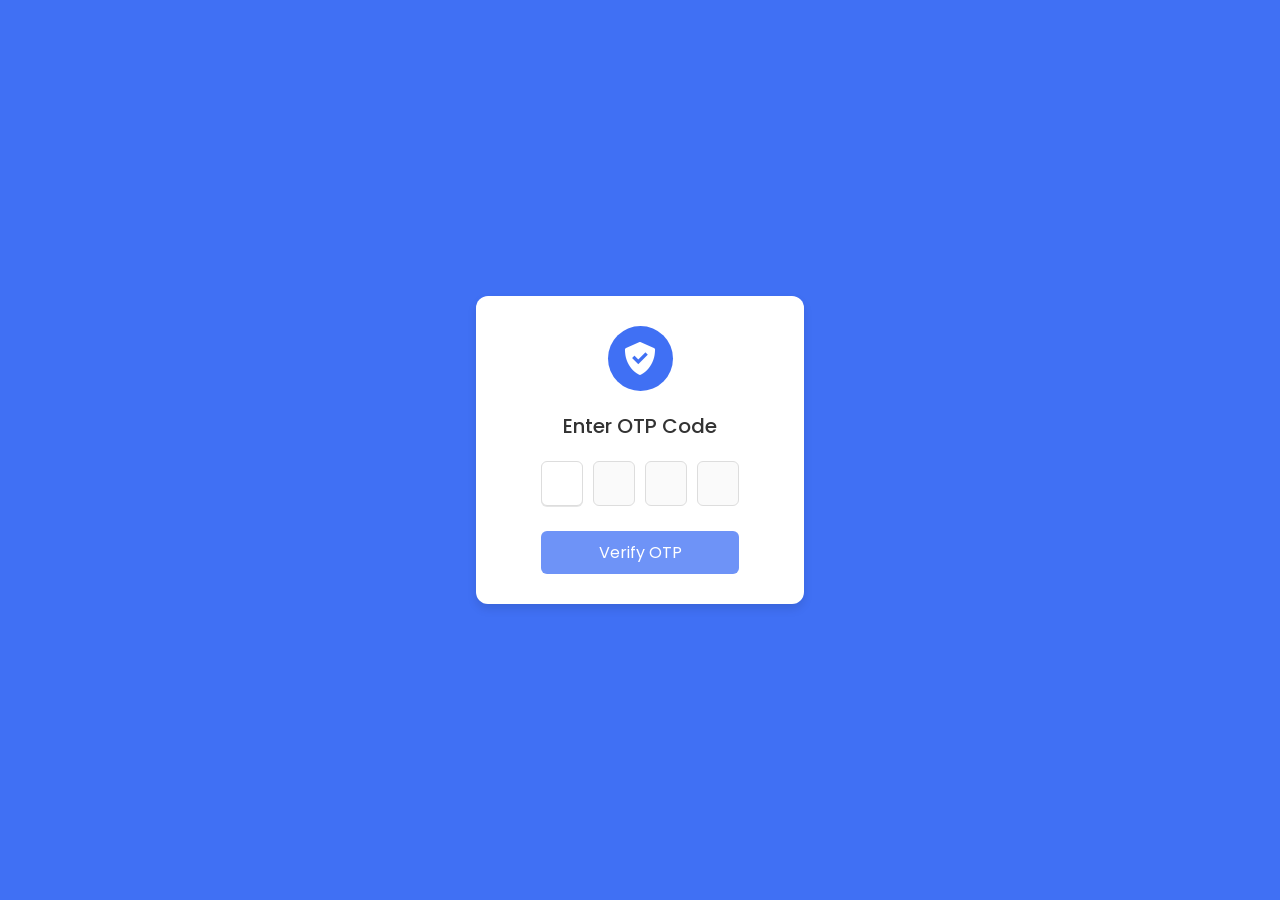
<file: Otp input verification form/index.html>
<!DOCTYPE html>
<!-- Coding by CodingLab || www.codinglabweb.com -->
<html lang="en">
  <head>
    <meta charset="UTF-8" />
    <meta http-equiv="X-UA-Compatible" content="IE=edge" />
    <meta name="viewport" content="width=device-width, initial-scale=1.0" />
    <title>OTP Verification Form</title>
    <link rel="stylesheet" href="style.css" />
    <!-- Boxicons CSS -->
    <link href="https://unpkg.com/boxicons@2.1.4/css/boxicons.min.css" rel="stylesheet" />
    <script src="script.js" defer></script>
  </head>
  <body>
    <div class="container">
      <header>
        <i class="bx bxs-check-shield"></i>
      </header>
      <h4>Enter OTP Code</h4>
      <form action="#">
        <div class="input-field">
          <input type="number" />
          <input type="number" disabled />
          <input type="number" disabled />
          <input type="number" disabled />
        </div>
        <button>Verify OTP</button>
      </form>
    </div>
  </body>
</html>
</file>
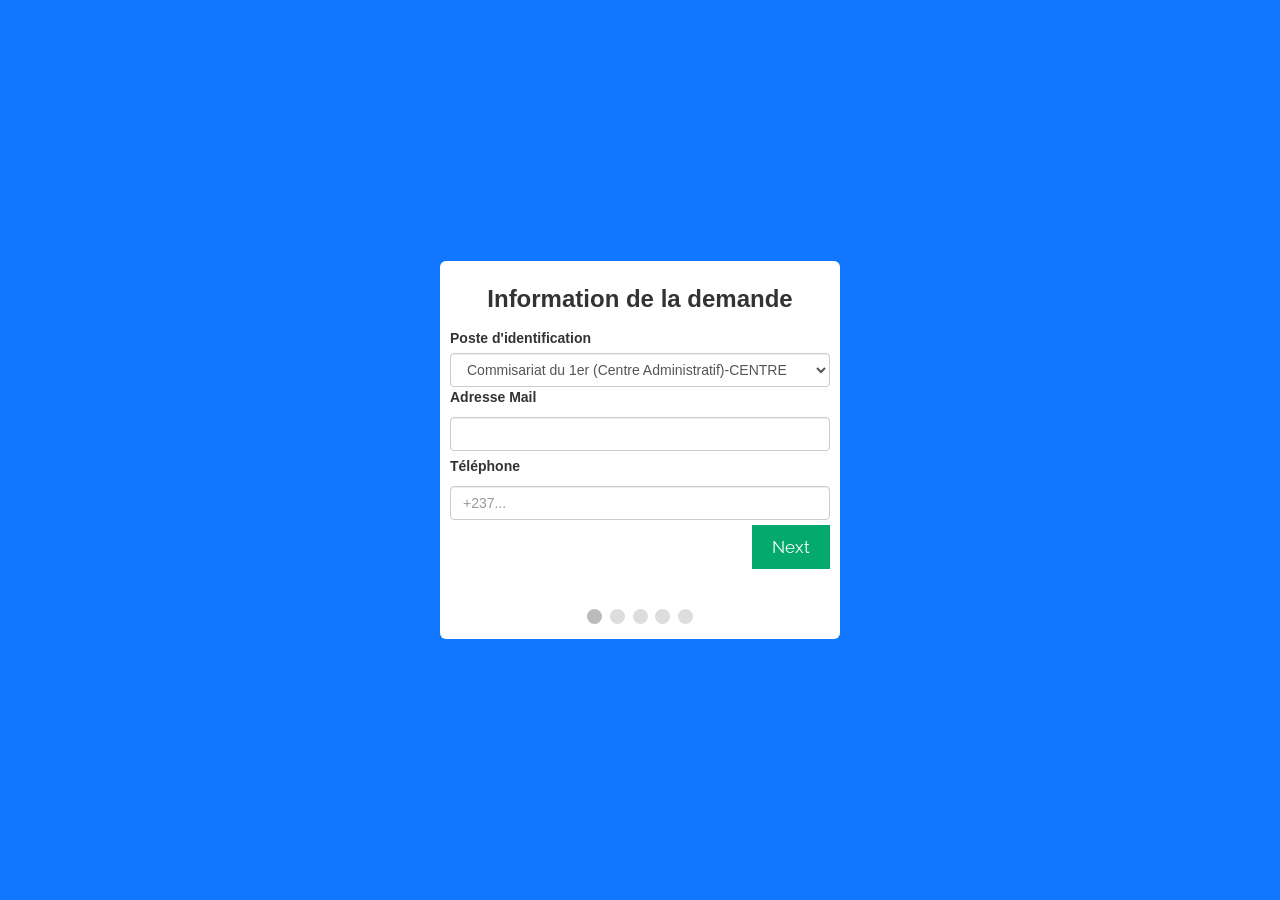
<file: public/form/formregister.html>
<!DOCTYPE html>
<html>
    <head>
        <meta charset="utf-8" >
        <title>E.Card</title>
        <meta name="viewport" content="width=device-width, initial-scale=1.0">
        <link href="https://fonts.googleapis.com/css?family=Raleway" rel="stylesheet">
        <link rel="stylesheet" href="../css/bootstrap.min.css">
        <link rel="shortcut icon" href ="../images/logo.png">
        <link rel="stylesheet" href="../style/formregister.css">
        <script src="../js/bootstrap.js"></script>
    </head>
      
    <body>

        <form id="regForm" action="../../php/insertion.php" method="post">
            <h3>Information de la demande</h3>
            <!-- un onglet pour chaque étapes du formulaires: -->
            <div class="tab">
                <label class="mb-3">Poste d'identification</label>
                <select name="poste_identification" id="" class="form-control">
                    <option value="Commisariat du 1er (Centre Administratif)-CENTRE">Commisariat du 1er (Centre Administratif)-CENTRE</option>
                    <option value="Commisariat 2eme (Mokolo)-CENTRE">Commisariat 2eme (Mokolo)-CENTRE</option>
                    <option value="Commisariat 3eme (Nkoldongo)-CENTRE">Commisariat 3eme (Nkoldongo)-CENTRE</option>
                    <option value="Commisariat 5eme (Ngoa-Ekellé)-CENTRE">Commisariat 5eme (Ngoa-Ekellé)-CENTRE</option>
                    <option value="Commisariat 6eme (Etoudi)-CENTRE">Commisariat 6eme (Etoudi)-CENTRE</option>
                    <option value="Commisariat 10eme (Bastos)-CENTRE">Commisariat 10eme (Bastos)-CENTRE</option>
                    <option value="Commisariat 17eme (Messassi)-CENTRE">Commisariat 17eme (Messassi)-CENTRE</option>
                    <option value="Commisariat 18eme (Ngousso)-CENTRE">Commisariat 18eme (Ngousso)-CENTRE</option>
                    <option value="Commisariat 8eme (Mbankolo)-CENTRE">Commisariat 8eme (Mbankolo)-CENTRE</option>
                    <option value="Commisariat 11eme (Cite Verte)-CENTRE">Commisariat 11eme (Cite Verte)-CENTRE</option>
                    <option value="Commisariat 12eme (Nkolbison)-CENTRE">Commisariat 12eme (Nkolbison)-CENTRE</option>
                    <option value="Commisariat 7eme (Efoulan)-CENTRE">Commisariat 7eme (Efoulan)-CENTRE</option>
                    <option value="Commisariat 9eme (Medong)-CENTRE">Commisariat 9eme (Medong)-CENTRE</option>
                    <option value="Commisariat 19eme (Ahala)-CENTRE">Commisariat 13eme (Melen)-CENTRE</option>
                    <option value="Commisariat 19eme (Ahala)-CENTRE">Commisariat 19eme (Ahala)-CENTRE</option>
                    <option value="Commisariat 4eme (Mimboman)-CENTRE">Commisariat 4eme (Mimboman)-CENTRE</option>
                    <option value="Commisariat 14eme (Ekounou)-CENTRE">Commisariat 14eme (Ekounou)-CENTRE</option>
                    <option value="Commisariat 15eme (Odza)-CENTRE">Commisariat 15eme (Odza)-CENTRE</option>
                    <option value="Commisariat 16eme (Mimboman Château)-CENTRE">Commisariat 16eme (Mimboman Château)-CENTRE</option>
                    <option value="Commisariat 20eme (Biteng Maetur)-CENTRE">Commisariat 20eme (Biteng Maetur)-CENTRE</option>
                    <option value="Commisariat Central - ADAMAOUA">Commisariat Central - ADAMAOUA</option>
                    <option value="Commisariat Central - EST">Commisariat Central - EST</option>
                    <option value="Commisariat Central - EXTREME-NORD">Commisariat Central - EXTREME-NORD</option>
                    <option value="Commisariat Central N°01 - LITTORAL">Commisariat Central N°01 - LITTORAL</option>
                    <option value="Commisariat Central N°02 - LITTORAL">Commisariat Central N°02 - LITTORAL</option>
                    <option value="Commisariat Central N°03 - LITTORAL">Commisariat Central N°03 - LITTORAL</option>
                    <option value="Commisariat Central N°04 - LITTORAL">Commisariat Central N°04 - LITTORAL</option>
                    <option value="Commisariat Central - NORD ">Commisariat Central - NORD </option>
                    <option value="Commisariat Central - NORD-OUEST">Commisariat Central - NORD-OUEST</option>
                    <option value="Commisariat Central - OUEST">Commisariat Central - OUEST</option>
                    <option value="Commisariat Central - SUD-OUEST">Commisariat Central - SUD-OUEST</option>
                </select>
                <label>Adresse Mail</label>
                <input type="text" name="email" class="form-control">
                <label>Téléphone</label>
                <input type="number" name="telephone" placeholder="+237..."class="form-control" maxlength="9" required>
            </div>
            <div class="tab">
                <h4><B>Détails du citoyen</h4></B>
                <label>Nom</label>
                <input type="text" name="nom_citoyen" class="form-control" required>
                <label>Prénoms</label>
                <input type="text" name="prenom_citoyen"class="form-control" required>
                <label>Sexe:
                    M<input type="radio" name="sexe" value="M" required checked>
                    F<input type="radio" name="sexe" value="F" required> 
                </label><br>
                <label>Profession</label>
                <input type="text" name="profession_citoyen"class="form-control" required>
                <label>Date naissance</label>
                <input type="date" name="date_naissance"class="form-control">
                <label>Lieu de naissance</label>
                <input type="text" name="lieu_naissance"class="form-control" required>
                <label >Département</label>
                <select name="departement" id="" class="form-control ">
                    <option value="Djérem">Djérem</option>
                    <option value="Faro -et-Déro">Faro -et-Déro</option>
                    <option value="Mayo-Banyo">Mayo-Banyo</option>
                    <option value="Mbéré">Mbéré</option>
                    <option value="Vina">Vina</option>
                    <option value="Haute-Sanaga">Haute-Sanaga</option>
                    <option value="Lekié">Lekié</option>
                    <option value="Mbam-et-Inoubou">Mbam-et-Inoubou</option>
                    <option value="Mbam-et-Kim">Mbam-et-Kim</option>
                    <option value="Méfou-et-Afamba">Méfou-et-Afamba</option>
                    <option value="Méfou-et-Akono">Méfou-et-Akono</option>
                    <option value="Mfoundi">Mfoundi</option>
                    <option value="Nyong-et-Kellé">Nyong-et-Kellé</option>
                    <option value="Nyong-et-Mfoumou">Nyong-et-Mfoumou</option>
                    <option value="Nyong-et-So'o">Nyong-et-So'o</option>
                    <option value="Boumba-et-Ngoko">Boumba-et-Ngoko</option>
                    <option value="Kadey">Kadey</option>
                    <option value="Lom-et-Djerem">Lom-et-Djerem</option>
                    <option value="Diamaré">Diamaré</option>
                    <option value="Logone-et-chari">Logone-et-chari</option>
                    <option value="Mayo-Danay">Mayo-Danay</option>
                    <option value="Mayo-Kani">Mayo-Kani</option>
                    <option value="Mayo-Sava">Mayo-Sava</option>
                    <option value="Mayo-Tsanaga">Mayo-Tsanaga</option>
                    <option value="Moungo">Moungo</option>
                    <option value="Nkam">Nkam</option>
                    <option value="Sanaga-Maitime">Sanaga-Maitime</option>
                    <option value=">Wouri">Wouri</option>
                    <option value="Bénoué">Bénoué</option>
                    <option value="Faro">Faro</option>
                    <option value="Mayo-Louti">Mayo-Louti</option>
                    <option value="Mayo-Rey">Mayo-Rey</option>
                    <option value="Boyo">Boyo</option>
                    <option value="Bui">Bui</option>
                    <option value="Donga-Mantung">Donga-Mantung</option>
                    <option value="Menchum">Menchum</option>
                    <option value="Mezam">Mezam</option>
                    <option value="Momo">Momo</option>
                    <option value="Ngo-Ketunjia">Ngo-Ketunjia</option>
                    <option value="Bamboutos">Bamboutos</option>
                    <option value="Haut-NKam">Haut-NKam</option>
                    <option value="Hauts-Plateaux">Hauts-Plateaux</option>
                    <option value="koung-khi">koung-khi</option>
                    <option value="Menoua">Menoua</option>
                    <option value="Mifi">Mifi</option>
                    <option value="Ndé">Ndé</option>
                    <option value="Noun">Noun</option>
                    <option value="Dja-et-Lobo">Dja-et-Lobo</option>
                    <option value="Mvila">Mvila</option>
                    <option value="Océan">Océan</option>
                    <option value="Vallée-du-Ntem">Vallée-du-Ntem</option>
                    <option value="Fako">Fako</option>
                    <option value="Koupé-Manengouba">Koupé-Manengouba</option>
                    <option value="Lebialem">Lebialem</option>
                    <option value="Manyu">Manyu</option>
                    <option value="Meme">Meme</option>
                    <option value="Ndian">Ndian</option>
                </select>
            </div>
            <div class="tab">
                <h4><B>Signalement</h4></B>
                <label>Teint</label>
                <select name="teint" id="" class="form-control ">
                    <option value="NOIR">NOIR</option>
                    <option value="CHOCOLAT">CHOCOLAT</option>
                    <option value="BRUN">BRUN</option> 
                </select>
                <label>Taille</label>
                <input type="text" name="taille" class="form-control" required>
                <label>Groupe ethnique</label>
                <input type="text" name="groupe_ethnique"class="form-control" required>
            </div>
            <div class="tab">
                <h4><B>Parents</h4></B>
                <label>Noms du père</label>
                <input type="text" name="nom_pere" class="form-control ">
                <label>Profession du père</label>
                <input type="text" name="profession_pere" class="form-control" required>
                <label>Noms de la mère</label>
                <input type="text" name="nom_mere"class="form-control" required>
                <label>Profession de la mère</label>
                <input type="text" name="profession_mere" class="form-control" required>
            </div>
            <div class="tab">
                <h4><B>Pièces jointes</h4></B>
                <label>Image du citoyen</label>
                <input type="file" name="image_citoyen" class="form-control" accept=".jpg, .jpeg, .png" value="" required>
                <label>Image certificat de nationalité du citoyen</label>
                <input type="file" name="image_certificat_nationalite" class="form-control" accept=".jpg, .jpeg, .png" value="" required>
                <label>Image acte de naissance du citoyen</label>
                <input type="file" name="image_acte_naissance"class="form-control" accept=".jpg, .jpeg, .png" value="" required>
            </div>
          
            <div style="overflow:auto;">
                <div style="float:right;">
                    <button type="button" id="prevBtn" onclick="nextPrev(-1)">Previous</button>
                    <button type="button" id="nextBtn" onclick="nextPrev(1)">Next </button>
                </div>
            </div>
            <!-- des cercles qui indiquent les étapes du formulaires: -->
            <div style="text-align:center;margin-top:40px;">
                <span class="step"></span>
                <span class="step"></span>
                <span class="step"></span>
                <span class="step"></span>
                <span class="step"></span>
            </div>
        </form>

        <script>
            var currentTab = 0; // l'onglet actuel est défini comme étant le premier onglet (0)
            showTab(currentTab); // affiche l'onglet courant

            function showTab(n) {
            // cette fonction affiche l'onglet spécifié du formulaire...
            var x = document.getElementsByClassName("tab");
            x[n].style.display = "block";
            //... et corrige les boutons précédent/suivant:
            if (n == 0) {
                document.getElementById("prevBtn").style.display = "none";
            } else {
                document.getElementById("prevBtn").style.display = "inline";
            }
            if (n == (x.length - 1)) {
                document.getElementById("nextBtn").innerHTML = "Submit";
            } else {
                document.getElementById("nextBtn").innerHTML = "Next";
            }
            //... et exécutera une fonction qui affichera le bon indicateur d'étape:
            fixStepIndicator(n)
            }

            function nextPrev(n) {
            // cette fonction déterminéra l'onglet afficher
            var x = document.getElementsByClassName("tab");
            // quitte la fonction si un champs de l'onglet est invalide:
            if (n == 1 && !validateForm()) return false;
            // masque l'onglet courant:
            x[currentTab].style.display = "none";
            // Iaugmente ou diminue l'onglet courant de 1:
            currentTab = currentTab + n;
            // si vous avez atteint la fin du formulaire...
            if (currentTab >= x.length) {
                // ... le formulaire est soumis:
                document.getElementById("regForm").submit();
                return false;
            }
            // sinon, afficher le bon onglet:
            showTab(currentTab);
            }

            function validateForm() {
            // cette fonction s'occupe de la validation des champs du formulaires
            var x, y, i, valid = true;
            x = document.getElementsByClassName("tab");
            y = x[currentTab].getElementsByTagName("input");
            // une boucle qui vérifie chaque champs d'entrée dans l'onglet actuel:
            for (i = 0; i < y.length; i++) {
                // si champ est vide...
                if (y[i].value == "") {
                // ajoute une classe "invalide" au champ:
                y[i].className += " invalid";
                // et définie le statut actuel sur faux
                valid = false;
                }
            }
            // si le statut valide est vrai, marque l'étape comme terminée et valide:
            if (valid) {
                document.getElementsByClassName("step")[currentTab].className += " finish";
            }
            return valid; // renvoie le statut valide
            }

            function fixStepIndicator(n) {
            // cette fonction supprime la classe "active" de toutes les étapes...
            var i, x = document.getElementsByClassName("step");
            for (i = 0; i < x.length; i++) {
                x[i].className = x[i].className.replace(" active", "");
            }
            //... et ajoute la classe active sur l'étape en cours:
            x[n].className += " active";
            }
        </script>

    </body>
</html>
</file>
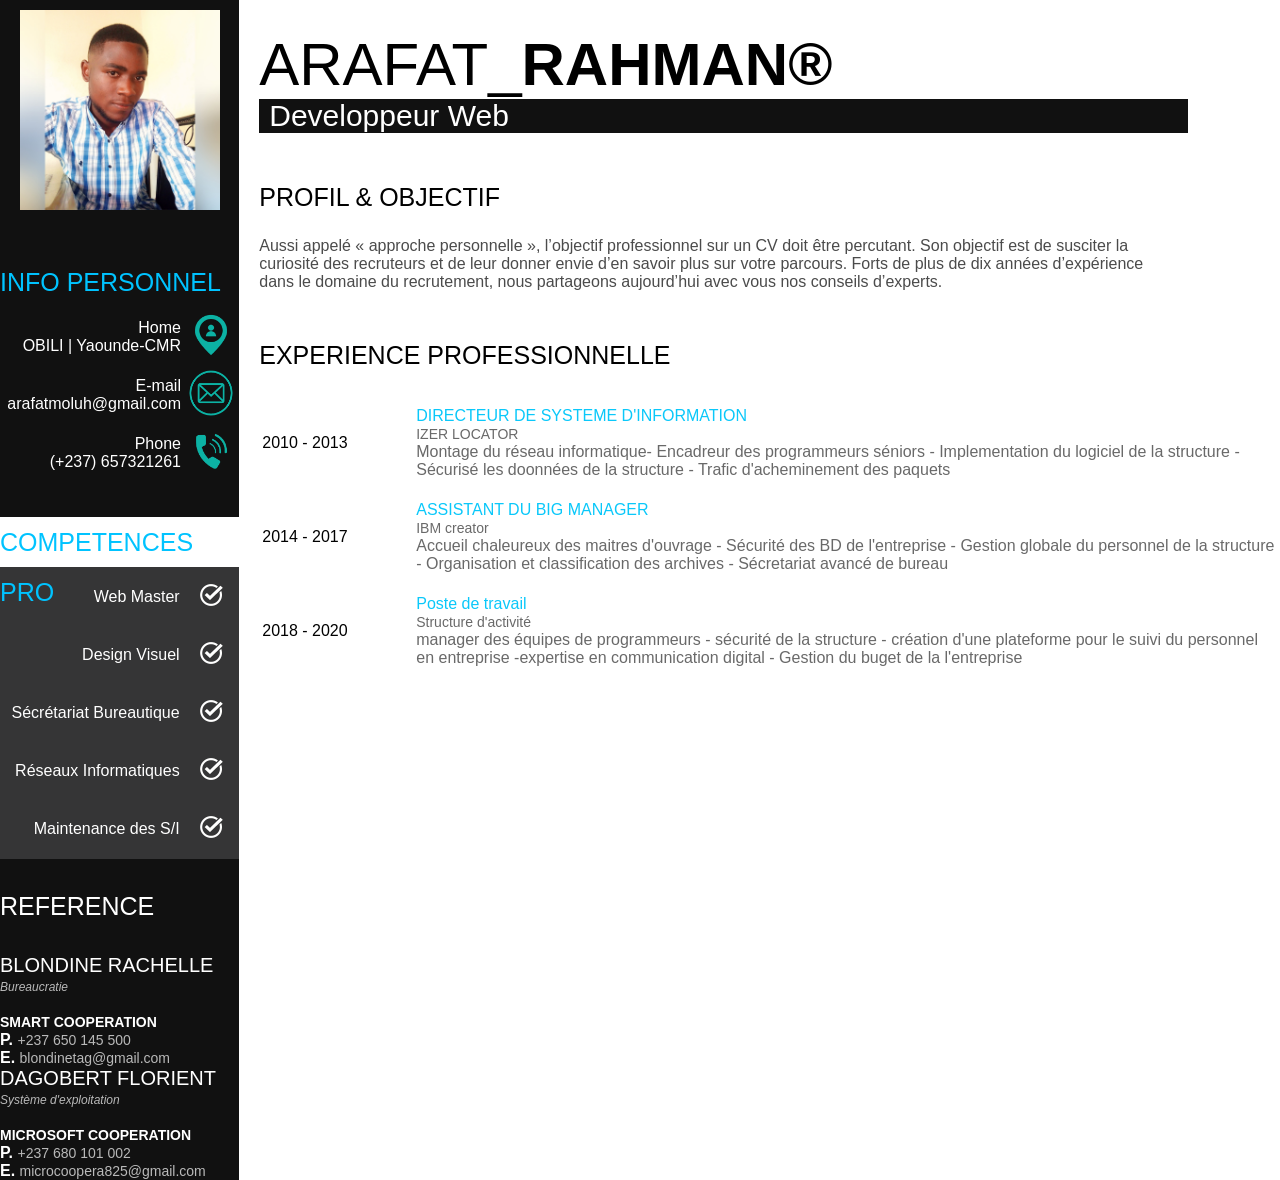
<file: public/form/Moncv.html>
<!DOCTYPE html>
<html lang="fr">
    <head>
        <meta charset="utf-8">
        <link rel ="stylesheet" href ="../style/StyleCV.css"/>
        <link rel ="shortcut icon" href ="../images/logo.png">
        <title> Mon CV </title>

    </head>
    <body>
        <div class="container">       
          <div class="leftside">
            <div class="divphoto"> <img class="photo" src="../images/photos.jpg" width="200" height="200" alt="Arafat Rahman" /> 
            </div> 
            <div class="personalInfo">
                <div class="namePI">
                     <h4>INFO PERSONNEL</h4> 
                </div> 
 
                 <table class="tableauPI">
                 <tr>
                    <td>
                        Home <br>
                        OBILI | Yaounde-CMR
                    </td>          
                      <td> <img src="../images/localisationImg.png" width="50" height="50" alt="localisation"> </td>          
                 </tr>         
                <tr>        
                    <td>        
                        E-mail <br> 
                               arafatmoluh@gmail.com     
                    </td>   
                   <td> <img src="../images/emailImg.png" width="50" height="50" alt="E-mail"> </td>    
               </tr>          
                <tr>            
                    <td>        
                        Phone <br>                      
                              (+237) 657321261 
            </td>               
                <td>  <img src="../images/phoneImg.png" width="50" height="50" alt="E-mail"> </td>    
                    </tr>
              </table>
             </div>
             
             <div class="contenaireCPro">     
                <div class="nameCPro">       
                   <h4>COMPETENCES PRO</h4>   
                </div>                           
                  <div class="divCPro">         
                  <table  class="tableauCPro">                
                   <tr>  
                    <td> Web Master</td><td><img src="../images/checkImg.png" width="50" height="50"> </td>     
                   </tr> 
                 <tr>
                   <td> Design Visuel </td><td><img src="../images/checkImg.png" width="50" height="50">        
                   </td>              
                 </tr>              
                   <tr>                     
                        <td>Sécrétariat Bureautique</td><td><img src="../images/checkImg.png" width="50" height="50"> </td> 
                   </tr>            
                      <tr> <td> Réseaux Informatiques</td>                    
                         <td><img src="../images/checkImg.png" width="50" height="50"></td>         
                      </tr>             
                         <tr>                     
                           <td> Maintenance des S/I</td>                     
                            <td><img src="../images/checkImg.png" width="50" height="50"></td>    
                           </tr>                                     
                 </table>     
                 </div>
               </div> 
               <div class="contenaireRef">      <div class="nameRef">           <h4>REFERENCE</h4>      </div> 
 
     <div class="ref01">     
              <span class="nameRef01"> BLONDINE RACHELLE </span> <br>     
              <em class="titreRef"> Bureaucratie </em>  <br><br>  
              <span class="structureRef">SMART COOPERATION </span> <br>    
              <span class="t">P.</span> <span class="contact">+237  650 145 500</span> <br> 
              <span class="t">E.</span>
              <span class="contact">blondinetag@gmail.com</span>     
     </div>                         
     <div class="ref02">         
         <span class="nameRef02"> DAGOBERT FLORIENT</span> <br>        
         <em class="titreRef"> Système d'exploitation </em>  <br><br>      
         <span class="structureRef"> MICROSOFT COOPERATION </span> <br>   
         <span class="t">P.</span> <span class="contact">+237  680 101 002</span> <br> 
         <span class="t">E.</span>       
         <span class="contact">microcoopera825@gmail.com</span>    
     </div> 
         </div>    
          </div>           
            <div class="rightside"> 
              <div class="identification">     
              <div class="nomdiv">           
              <span class="prenom">ARAFAT_</span><span class="nom">RAHMAN®</span>   
              </div>         
             <div class="specialite">     
                <span> Developpeur Web</span>       
             </div>     
              </div> 
              <div class="objectif">      
                <div class="titreRightSide">        
                   PROFIL & OBJECTIF     
                   </div>    
                     <div class="contenuObj"> Aussi appelé « approche personnelle », l’objectif professionnel sur un 
                                            CV doit être percutant. Son objectif est de susciter la curiosité des 
                                            recruteurs et de leur donner envie d’en savoir plus sur votre parcours.       
                                            Forts de plus de dix années d’expérience dans le domaine du recrutement,      
                                            nous partageons aujourd’hui avec vous nos conseils d’experts.    
                      </div>
                      <div class="blocExperiencePro">     
                         <div class="titreRightSide">       
                              EXPERIENCE PROFESSIONNELLE     
                         </div>      
                          <div class="contenuExperiencePro">  
                           <table class="tableauExperiencePro">           
                              <tr>                 
                                <td class="colonne1">                      
                                     2010 - 2013                  
                                       </td>                  
                                          <td class="colonne2">                 
                                              <span class="posteExperiencePro"> DIRECTEUR DE SYSTEME D'INFORMATION </span>                             
                                                <br>                       
                                                  <span class="structureExperiencePro"> 
                                                     IZER LOCATOR                     
                                                      </span>  <br>    
                                                        <span class="competenceExperiencePro"> 
                        Montage du réseau informatique- Encadreur des programmeurs séniors
                        - Implementation du logiciel de la structure - Sécurisé les doonnées de la structure      
                        - Trafic d'acheminement des paquets      
                                                     </span>     
                               </td>                 
                              </tr>            
                            <tr>                 
                               <td class="colonne1">   
                                                             
                                  2014 - 2017                    
                               </td>                     
                                 <td class="colonne2"> <span class="posteExperiencePro">ASSISTANT DU BIG MANAGER</span>   
                                           <br>                         
                                       <span class="structureExperiencePro">           
                                          IBM creator                    
                                       </span>  <br>                    
                                       <span class="competenceExperiencePro">                   
                         Accueil chaleureux des maitres d'ouvrage - Sécurité des BD de l'entreprise                   
                         - Gestion globale du personnel de la structure - Organisation et classification des archives                           
                        - Sécretariat avancé de bureau                        
                                       </span>                       
                                 </td>                 
                               </tr>                  
                             <tr>                      
                                <td class="colonne1">                
                                           2018 - 2020                   
                                </td>                     
                                  <td class="colonne2">                   
                                    <span class="posteExperiencePro">Poste de travail</span>  
                                                  <br>                        
                                    <span class="structureExperiencePro">     
                                        Structure d'activité                  
                                    </span>  <br>                        
                                      <span class="competenceExperiencePro">      
                         manager des équipes de programmeurs  - sécurité de la structure        
                        - création d'une plateforme pour le suivi du personnel en entreprise -expertise en communication digital         
                        - Gestion du buget de la l'entreprise                        
                                      </span>                     
                                 </td>            
                               </tr>              
                        </table>       
                       </div>    
                </div>
           </div>     
        </div> 
    </body>
</html>
</file>
<file: Otp input verification form/style.css>
/* Import Google font - Poppins */
@import url("https://fonts.googleapis.com/css2?family=Poppins:wght@200;300;400;500;600;700&display=swap");
* {
  margin: 0;
  padding: 0;
  box-sizing: border-box;
  font-family: "Poppins", sans-serif;
}
body {
  min-height: 100vh;
  display: flex;
  align-items: center;
  justify-content: center;
  background: #4070f4;
}
:where(.container, form, .input-field, header) {
  display: flex;
  flex-direction: column;
  align-items: center;
  justify-content: center;
}
.container {
  background: #fff;
  padding: 30px 65px;
  border-radius: 12px;
  row-gap: 20px;
  box-shadow: 0 5px 10px rgba(0, 0, 0, 0.1);
}
.container header {
  height: 65px;
  width: 65px;
  background: #4070f4;
  color: #fff;
  font-size: 2.5rem;
  border-radius: 50%;
}
.container h4 {
  font-size: 1.25rem;
  color: #333;
  font-weight: 500;
}
form .input-field {
  flex-direction: row;
  column-gap: 10px;
}
.input-field input {
  height: 45px;
  width: 42px;
  border-radius: 6px;
  outline: none;
  font-size: 1.125rem;
  text-align: center;
  border: 1px solid #ddd;
}
.input-field input:focus {
  box-shadow: 0 1px 0 rgba(0, 0, 0, 0.1);
}
.input-field input::-webkit-inner-spin-button,
.input-field input::-webkit-outer-spin-button {
  display: none;
}
form button {
  margin-top: 25px;
  width: 100%;
  color: #fff;
  font-size: 1rem;
  border: none;
  padding: 9px 0;
  cursor: pointer;
  border-radius: 6px;
  pointer-events: none;
  background: #6e93f7;
  transition: all 0.2s ease;
}
form button.active {
  background: #4070f4;
  pointer-events: auto;
}
form button:hover {
  background: #0e4bf1;
}
</file>
<file: public/style/formregister.css>
* {
        box-sizing: border-box;
        }

        body {
            display: flex;
            align-items: center;
            justify-content: center;
            height: 100vh;
            background-color:#17f;
            
        }

        #regForm {
            background-color: #fff;
            padding: 10px;
            display:flex;
            flex-direction: column;
            width: 400px;
            border-radius:  6px;
        }

        h3 {
        text-align: center;  
        font-family: sans-serif;
        position: relative;
        bottom: 5px;
        font-weight: bold;
        }

        h4{
            margin-bottom: 15px;
        }
        input {
            margin: 5px 0;
            padding: 5px 5px;
            outline: 0;
            border: 1px solid#000;
            border-radius:  6px;
        }

        /* Marquer les deux champs de saisies qui obtienent une erreur lors de la  validation:  */
        input.invalid {
        background-color: #ffdddd;
        }
        

        /* cacher tout les étapes par défaut: */
        .tab {
        display: none;
        }

        button {
        background-color: #04AA6D;
        color: #ffffff;
        border: none;
        padding: 10px 20px;
        font-size: 17px;
        font-family: Raleway;
        cursor: pointer;
        }

        button:hover {
        opacity: 0.8;
        }

        #prevBtn {
        background-color: #bbbbbb;
        margin-top: 10px;
        }

        /* faites des étapes des cercles qui indiquent les étapes du formulaires: */
        .step {
        height: 15px;
        width: 15px;
        margin: 0 2px;
        background-color: #bbbbbb;
        border: none;  
        border-radius: 50%;
        display: inline-block;
        opacity: 0.5;
        }

        .step.active {
        opacity: 1;
        }

        /* Marques les étapes terminées et validées: */
        .step.finish {
        background-color: #04AA6D;
        }
</file>
<file: public/style/StyleCV.css>
body{
    margin: 0;
    font-family: 'Trebuchet Ms','Lucida sans unicode','lucida Grande','Lucida Sans','Arial','Sans Serif';
}
.container{ 
       display: flex;  
       flex-direction: row;  
 }   
  .leftside{
    height: auto; 
    width: 300px; 
    background-color: #111;  
     color: white;  
 }     

  .rightside {
    padding-left: 20px; 
  }
  .divphoto{   
    padding-left: 20px;  
    padding-top: 10px;  
    padding-bottom: 10px; 
  }
  .tableauPI{
      text-align: right;
} 
h4{
  font-size: 25px;     
  font-weight: normal;
} 
.namePI{   
    height: 50px;     
    color: rgb(0, 195, 255);  
    vertical-align: middle; 
    line-height: 50px; 
}
.tableauPI, .tableauCPro{    
     width: 100%;   
    text-align: right;
}
.namePI, .nameCPro{    
    height: 50px; 
    color: rgb(0, 195, 255);   
    vertical-align: middle; 
    line-height: 50px; 
}
.namePI{    
   height: 50px;   
   color: rgb(0, 195, 255);   
   vertical-align: middle;     
   line-height: 50px;
 } 
 .nameCPro{   
    height: 50px;  
    background-color: white;    
    color: rgb(0, 195, 255); 
    vertical-align: middle; 
    line-height: 50px;  
 } 
 .divCPro{  
    background-color: rgb(53, 53, 54); 
} 
.nameRef01, .nameRef02{
       font-size: 20px;  
       font-weight: normal;   
} 
 
    .titreRef{     
        font-size: 12px;    
        font-weight: normal;    
        color: rgb(185, 185, 185); 
} 

     .structureRef{
       font-size: 14px;      
       font-weight: bold;    
} 

     .t{      
        font-size: 16px;     
        font-weight: bold;  
} 

    .contact{
       font-size: 14px;   
       font-weight: normal;    
       color: rgb(185, 185, 185);   
}
.rightside {   
    padding-left: 20px; 
    width: 100%;
} 
 
 .nomdiv{ 
  font-size: 60px;
  font-weight: normal;   
  padding-top: 30px; 
} 

     .nom{   
       font-weight: bold;   
 } 

  .specialite{   
      background-color: #111;  
      color: white;     width: 90%;  
     height: auto;  
     font-size: 30px;  
     padding-left: 10px;  
} 

.objectif{  
     margin-top: 50px;  
} 

    .titreRightSide{   
    font-size: 25px;   
    font-weight: normal; 
    width: 90%;    
    margin-bottom: 25px;  
} 
 
   .contenuObj{  
      width: 90%;  
      color: rgb(75, 75, 75);
}
     .blocObjectif, .blocEducation, .blocExperiencePro{   
         margin-top: 50px;
}    .colonne2 {  
   padding-top: 10px;  
   padding-bottom: 10px;
} .colonne1 {  
   width: 150px; 
   text-align: left;
 } 
 
.etablissement, .structureExperiencePro{  
     font-size: 14px; 
     font-weight: normal;
     color: rgb(105, 105, 105); 
} 
 
 .competenceEd, .competenceExperiencePro{ 
     font-size: 16px;   
     font-weight: normal; 
     color: rgb(105, 105, 105);
 } 
 
.diplomeEd, .posteExperiencePro{ 
   font-size: 16px;  
   font-weight: normal;  
   color:rgb(10, 200, 250)
}
</file>
